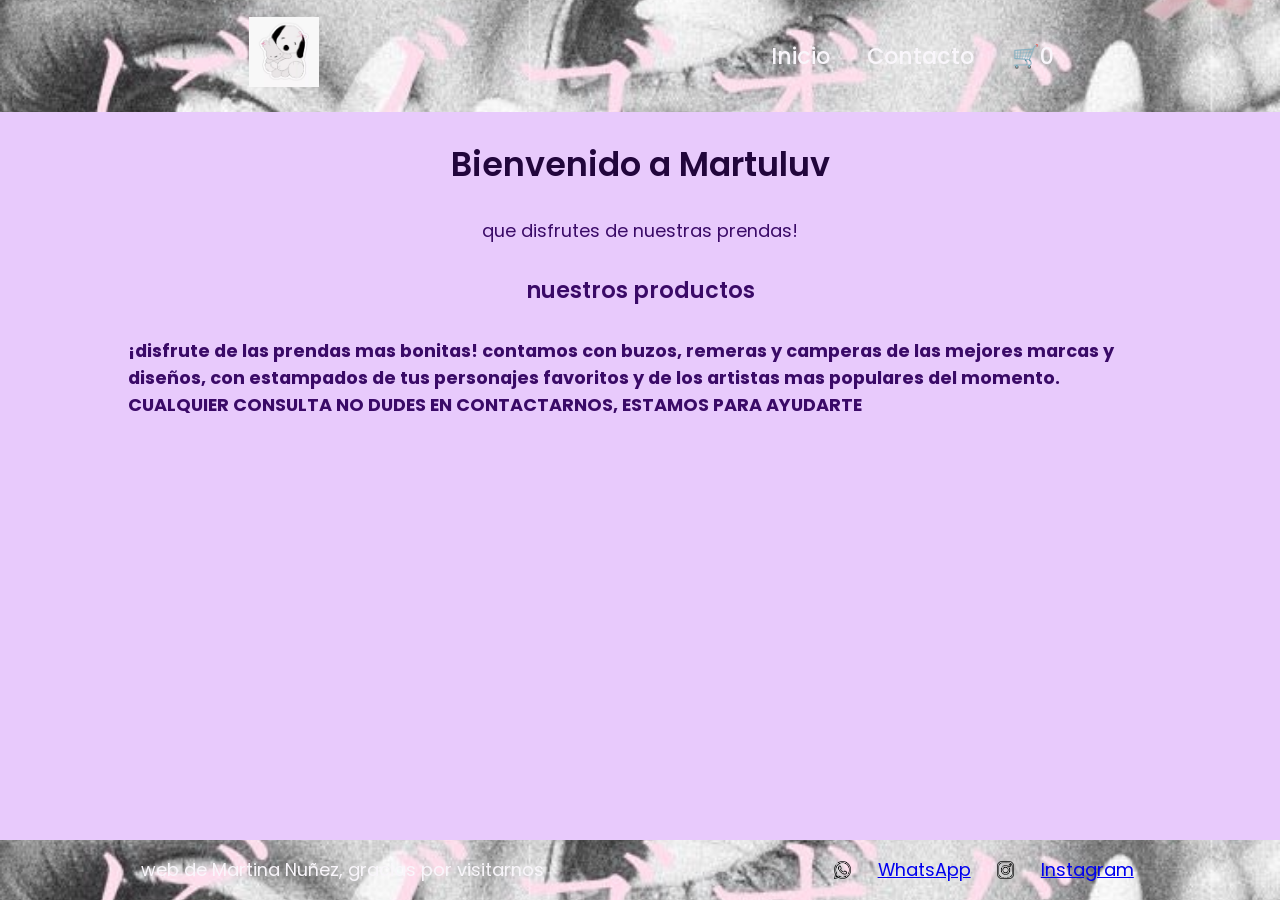
<file: index.html>
<!doctype html>
<html lang="en">
  <head>
    <meta charset="UTF-8" />
    <meta name="viewport" content="width=device-width, initial-scale=1.0" />
    <link
      href="https://fonts.googleapis.com/css2?family=Poppins:ital,wght@0,100;0,400;0,600;0,700;0,800;1,100;1,400;1,600;1,700&display=swap"
      rel="stylesheet"
    />
    <link rel="stylesheet" href="./css/styles.css" />
    <title>martuluv</title>
  </head>
  <body>
    <header>
      <div class="div-logo">
        <a class="logo" href="./index.html">
          <img src="../img/snoopy.jpeg" alt="Logo Snoopy"
        /></a>
      </div>

      <nav class="header-nav">
        <ul>
          <li><a href="./index.html">Inicio </a></li>
          <li>
            <a href="./pages/contacto.html">Contacto</a>
          </li>
          <li>
            <a href="./pages/carrito.html" class="carrito-icono"
              >🛒<span id="contador-carrito">0</span></a
            >
          </li>
        </ul>
      </nav>
    </header>
    <main>
      <h1 class="titulo-home text-secondary">Bienvenido a Martuluv</h1>
      <p>que disfrutes de nuestras prendas!</p>
      <section>
        <h2>nuestros productos</h2>
        <p>
          <strong
            >¡disfrute de las prendas mas bonitas! contamos con buzos, remeras y
            camperas de las mejores marcas y diseños, con estampados de tus
            personajes favoritos y de los artistas mas populares del momento.
            CUALQUIER CONSULTA NO DUDES EN CONTACTARNOS, ESTAMOS PARA AYUDARTE
          </strong>
        </p>

        <div id="contenedor-tarjetas" class="contenedor-tarjetas">
          <!-- Aquí se generarán las tarjetas de productos dinámicamente-->
        </div>
      </section>
    </main>
    <footer>
      <p>web de Martina Nuñez, gracias por visitarnos</p>
      <nav>
        <ul class="iconos-footer">
          <li><img src="/img/whatsapp.png" alt="WhatsApp" /></li>
          <li><a href="http://web.whatsapp.com">WhatsApp</a></li>
          <li><img src="/img/instagram.png" alt="Instagram" /></li>
          <li><a href="http://www.instagram.com">Instagram</a></li>
        </ul>
      </nav>
    </footer>

    <script src="./js/index.js" type="module"></script>
  </body>
</html>
</file>
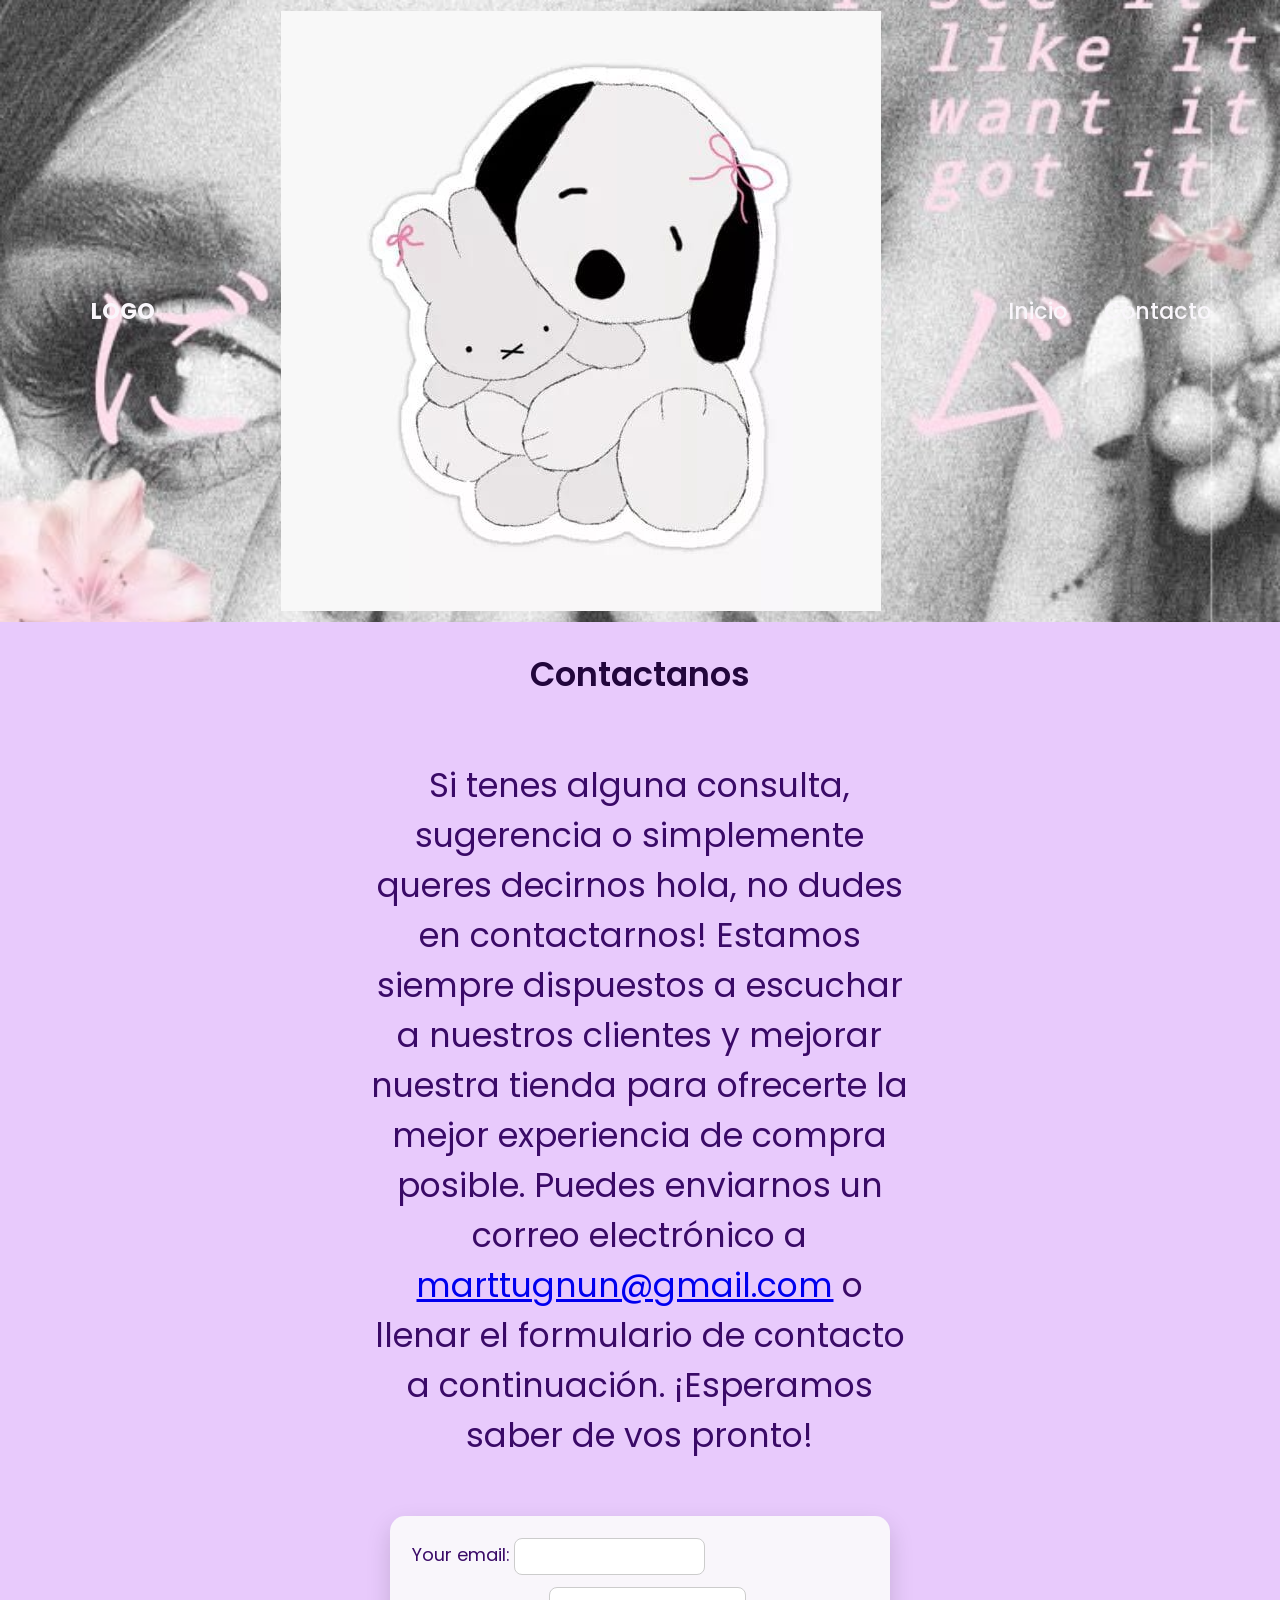
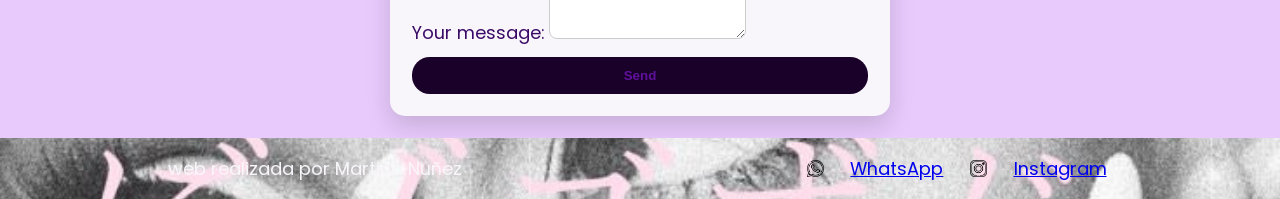
<file: contacto.html>
<!doctype html>
<html lang="en">
  <head>
    <meta charset="UTF-8" />
    <meta name="viewport" content="width=device-width, initial-scale=1.0" />
    <link
      href="https://fonts.googleapis.com/css2?family=Poppins:ital,wght@0,100;0,400;0,600;0,700;0,800;1,100;1,400;1,600;1,700&display=swap"
      rel="stylesheet"
    />
    <link rel="stylesheet" href="./css/styles.css" />
    <title>Martuluv</title>
  </head>
  <body>
    <header>
      <div class="div-logo"><a class="logo" href="./index.html">LOGO</a></div>
      <img src="./img/snoopy.jpeg" alt="logo de snoopy" class="logo-snoopy" />
      <nav class="header-nav">
        <ul>
          <li>
            <a href="./index.html">Inicio</a>
          </li>
          <li>
            <a href="./contacto.html">Contacto</a>
          </li>
        </ul>
      </nav>
    </header>
    <main>
      <h1 class="titulo-contacto text-secondary">Contactanos</h1>
      <p class="parrafo">
        Si tenes alguna consulta, sugerencia o simplemente queres decirnos hola,
        no dudes en contactarnos! Estamos siempre dispuestos a escuchar a
        nuestros clientes y mejorar nuestra tienda para ofrecerte la mejor
        experiencia de compra posible. Puedes enviarnos un correo electrónico a
        <a href="mailto:marttugnun@gmail.com">marttugnun@gmail.com</a> o llenar
        el formulario de contacto a continuación. ¡Esperamos saber de vos
        pronto!
      </p>
      <form class="form-contacto" action="" method="POST">
        <div class="grupo-input">
          <label for="email"> Your email: </label>
          <input id="email" type="email" name="email" />
        </div>
        <div class="grupo-input">
          <label for="mensaje"> Your message: </label>
          <textarea id="mensaje" name="message"></textarea>
        </div>
        <!-- your other form fields go here -->
        <button class="btn bg-secondary text-dark" type="submit">Send</button>
      </form>
    </main>
    <footer>
      <p>web realizada por Martina Nuñez</p>
      <nav>
        <ul class="iconos-footer">
          <li><img src="./img/whatsapp.png" alt="Whatsapp" /></li>
          <li><a href="http://web.whatsapp.com">WhatsApp</a></li>
          <li><img src="./img/instagram.png" alt="Instagram" /></li>
          <li><a href="http://www.instagram.com">Instagram</a></li>
        </ul>
      </nav>
    </footer>
  </body>
</html>
</file>
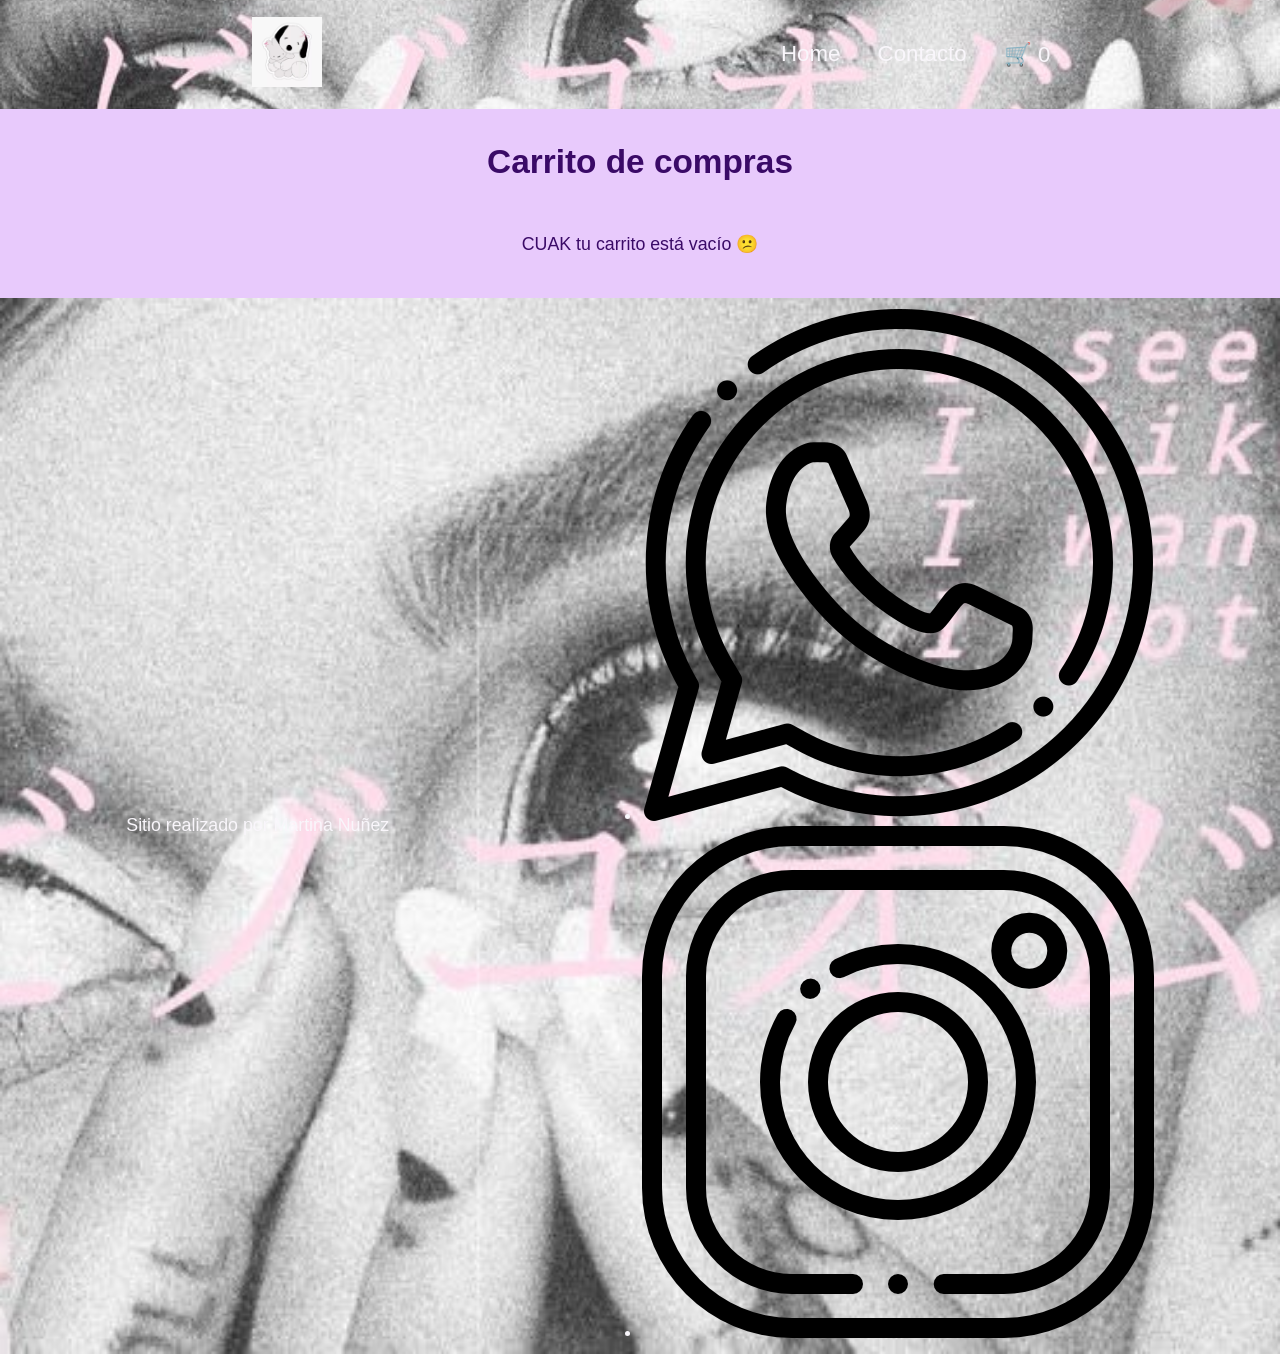
<file: pages/carrito.html>
<!doctype html>
<html lang="es">
  <head>
    <meta charset="UTF-8" />
    <meta name="viewport" content="width=device-width, initial-scale=1.0" />
    <title>tu carrito</title>
    <link rel="stylesheet" href="../css/styles.css" />
  </head>
  <body>
    <header class="header">
      <div class="div-logo">
        <a class="logo" href="../index.html">
          <img src="../img/snoopy.jpeg" alt="Logo Snoopy"
        /></a>
      </div>
      <nav class="header-nav">
        <ul>
          <li>
            <a href="../index.html">Home</a>
          </li>
          <li>
            <a href="./contacto.html">Contacto</a>
          </li>
          <!-- link al carrito, con un ID para el contador -->
          <li>
            <a href="./carrito.html" class="carrito-icono">
              🛒 <span id="contador-carrito">0</span>
            </a>
          </li>
        </ul>
      </nav>
    </header>

    <main>
      <h1>Carrito de compras</h1>
      <section id="contenedor-carrito" class="contenedor-tarjetas">
        <!-- Productos del carrito -->
      </section>

      <div id="acciones-carrito" class="acciones-carrito">
        <!-- Botones de eliminar y finalizar compra se agregan desde JS -->
      </div>

      <section id="resumen-carrito">
        <!-- resumen del carrito -->
      </section>
    </main>
    <footer>
      <p>Sitio realizado por Martina Nuñez</p>
      <nav>
        <ul class="footer-list">
          <li><img src="../img/whatsapp.png" alt="logo de whatsapp" /></li>
          <li><img src="../img/instagram.png" alt="logo de instagram" /></li>
        </ul>
      </nav>
    </footer>

    <!-- agregue type module y enlace al carrito.js -->
    <script type="module" src="../js/carrito.js"></script>
  </body>
</html>
</file>
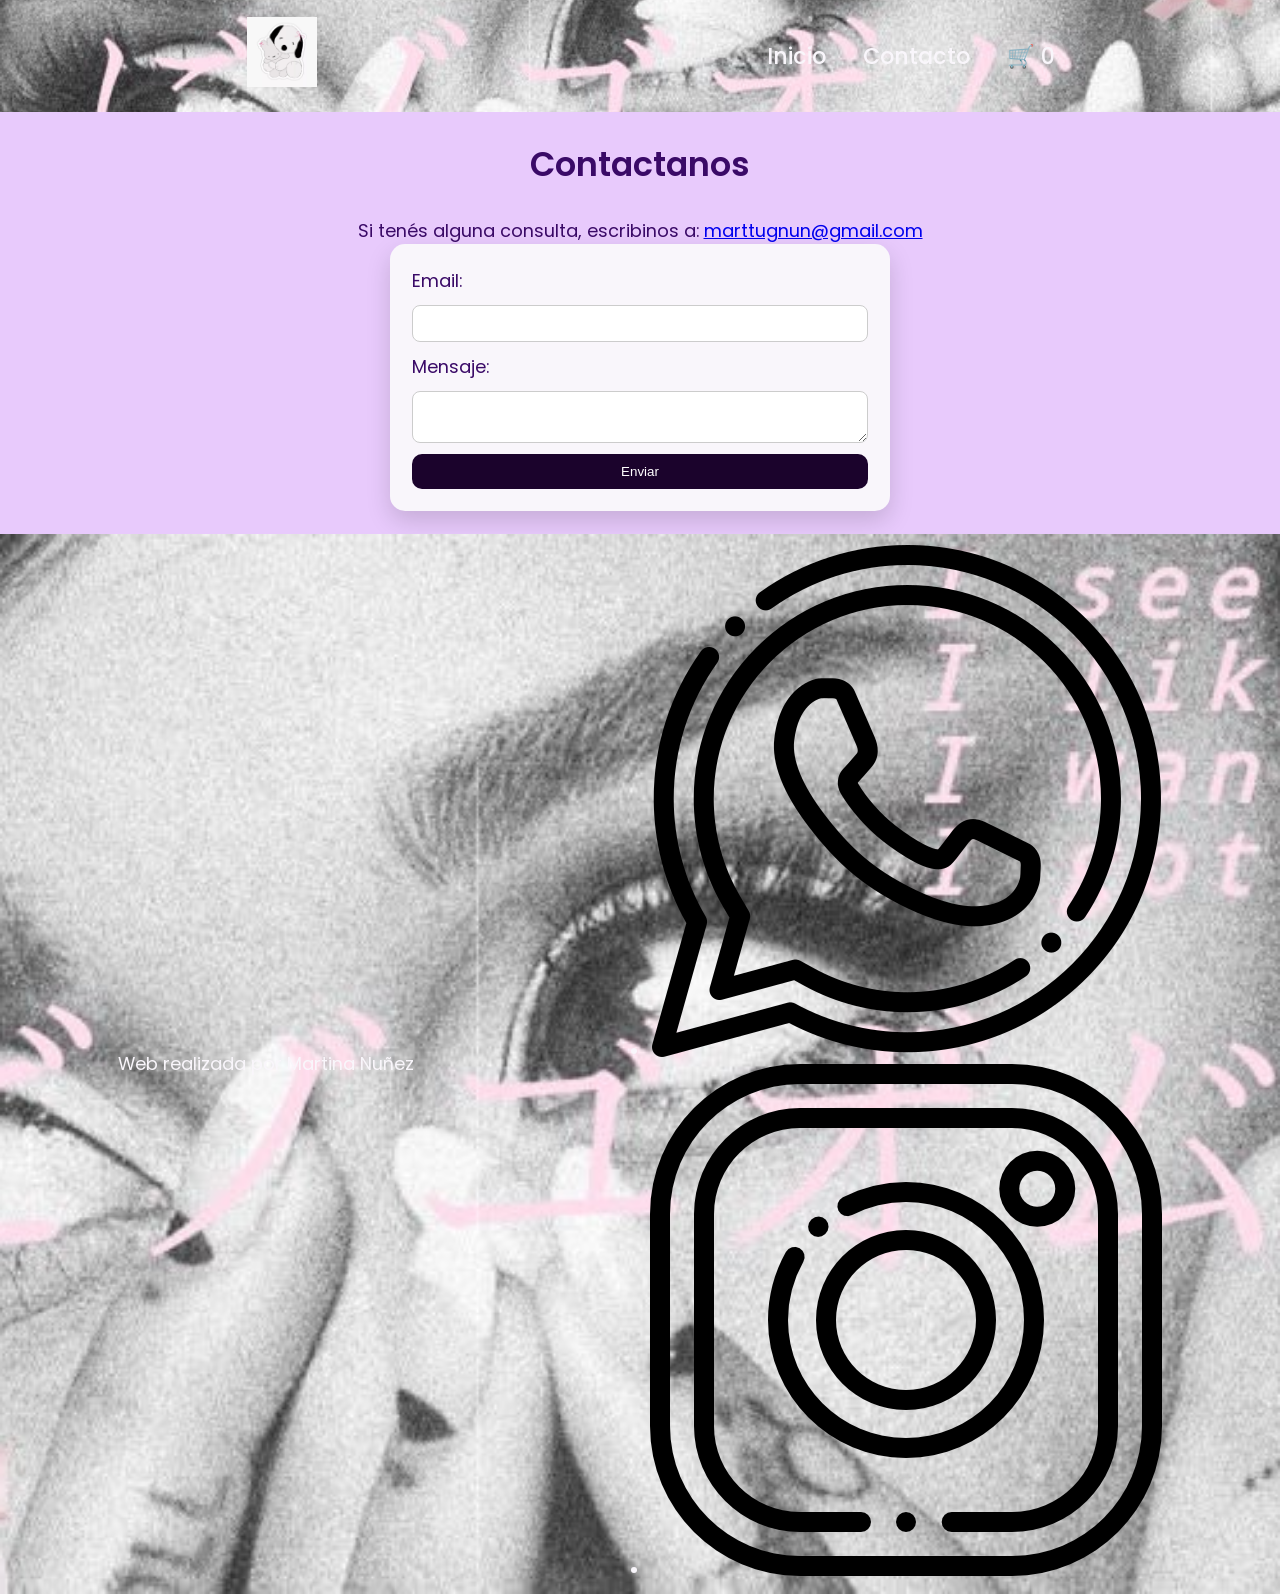
<file: pages/contacto.html>
<!doctype html>
<html lang="es">
  <head>
    <meta charset="UTF-8" />
    <meta name="viewport" content="width=device-width, initial-scale=1.0" />

    <link
      href="https://fonts.googleapis.com/css2?family=Poppins:ital,wght@0,100;0,400;0,600;0,700;0,800&display=swap"
      rel="stylesheet"
    />

    <link rel="stylesheet" href="../css/styles.css" />

    <title>Martuluv - Comunicate con nosotros</title>
  </head>

  <body>
    <header>
      <div class="div-logo">
        <a class="logo" href="../index.html">
          <img src="../img/snoopy.jpeg" alt="Logo Snoopy" />
        </a>
      </div>

      <nav class="header-nav">
        <ul>
          <li><a href="../index.html">Inicio</a></li>
          <li><a href="./contacto.html">Contacto</a></li>
          <li>
            <a href="carrito.html" class="carrito-icono">
              🛒 <span id="contador-carrito">0</span>
            </a>
          </li>
        </ul>
      </nav>
    </header>

    <main>
      <h1>Contactanos</h1>

      <p>
        Si tenés alguna consulta, escribinos a:
        <a href="mailto:marttugnun@gmail.com">marttugnun@gmail.com</a>
      </p>

      <form id="form-contacto">
        <label>Email:</label>
        <input type="email" />

        <label>Mensaje:</label>
        <textarea></textarea>

        <button type="submit">Enviar</button>
      </form>
    </main>

    <footer>
      <p>Web realizada por Martina Nuñez</p>

      <ul>
        <li><img src="../img/whatsapp.png" alt="whatsapp" /></li>
        <li><img src="../img/instagram.png" alt="instagram" /></li>
      </ul>
    </footer>

    <script type="module" src="../js/contacto.js"></script>
  </body>
</html>
</file>
<file: css/styles.css>
* {
  margin: 0;
  padding: 0;
  box-sizing: border-box;
}
html {
  font-size: 69.5%;
}
body {
  font-family: "Poppins", sans-serif;
  font-size: 1.6rem;
  background-color: #e8cafc;
  color: rgb(58, 10, 103);

  display: flex;
  flex-direction: column;
  height: 100vh;
}

main {
  width: 80%;
  margin: auto;
  padding-bottom: 2rem;
  flex: 1;

  display: flex;
  flex-direction: column;
  align-items: center;
}
h1 {
  font-size: 3rem;
  font-weight: 600;
  line-height: 1.15;
  margin: 3rem 0;
}

h2 {
  font-size: 2rem;
  font-weight: 600;
  line-height: 1.15;
  text-align: center;
  margin: 3rem 0;
}

.btn {
  background-color: #1b032c;
  color: #efeef4;
  padding: 1rem 1rem;
  font-weight: bold;
  border: none;
  border-radius: 1.6rem;
  cursor: pointer;
}

footer,
header {
  background-image: url("../img/ariana.jpeg");
  background-size: cover;
  background-position: center;
  background-repeat: no-repeat;

  color: #f9f6fb;
  padding: 1rem 0;

  display: flex;
  justify-content: space-around;
  align-items: center;

  position: relative;
}

.div-logo {
  display: flex;
  align-items: center;
  margin-left: 2rem;
  font-weight: bold;
}
.logo,
.header-nav ul li a {
  font-size: 2rem;
  text-decoration: none;
  color: inherit;
  display: inline-block;
  padding: 0.5rem 1rem;
}
.header-nav ul {
  list-style: none;
  display: flex;
  gap: 2rem;
}

.iconos-footer li {
  padding: 0.5rem;
  width: 50%;
  height: auto;
}
.iconos-footer img {
  width: 28px;
  height: 28px;
  object-fit: contain;
  padding: 0.3rem;
  transition: transform 0.2s ease;
}

.iconos-footer img:hover {
  transform: scale(1.2);
}
.contenedor-iconos {
  text-align: center;
  padding: 20px;
}
.iconos {
  margin: 15px;
}
/* -------------------------------------------------------------------------- */
/*                                   COLORES                                  */
/* -------------------------------------------------------------------------- */
.bg-primary {
  background-color: #1b032c;
}
.bg-secondary {
  background-color: #1a012a;
}
.text-light {
  color: #1b032c;
}
.text-dark {
  color: #60119c;
}
.text-secondary {
  color: #22063c;
}

/* -------------------------------------------------------------------------- */
/*                                    home                                    */
/* -------------------------------------------------------------------------- */
.parrafo {
  width: 60%;
  text-align: center;
  font-size: 3rem;
  margin-bottom: 2rem;
  padding: 3rem;
}

.contenedor-tarjetas {
  display: grid;
  grid-template-columns: repeat(auto-fit, minmax(220px, 1fr));
  gap: 20px;
  padding: 20px;
  align-items: stretch;
}

.card {
  background-color: #f9f6fb;
  color: #23073d;

  width: 100%;

  border-radius: 1rem;
  overflow: hidden;

  display: flex;
  flex-direction: column;
  align-items: center;
  gap: 1rem;

  padding-bottom: 2rem;

  box-shadow: #23073d 0px 10px 20px -10px;

  transition:
    transform 0.3s ease,
    box-shadow 0.3s ease;
}
.card img {
  width: 100%;
  height: 220px;
  object-fit: cover;
}
/* -------------------------------------------------------------------------- */
/*                                  CONTACTO                                  */
/* -------------------------------------------------------------------------- */

form {
  background-color: #f9f6fb;
  padding: 2rem;
  border-radius: 15px;
  box-shadow: 0 10px 25px rgba(0, 0, 0, 0.15);
  display: flex;
  flex-direction: column;
  gap: 1rem;
  width: 100%;
  max-width: 500px;
}

input,
textarea {
  padding: 10px;
  border: 1px solid #ccc;
  border-radius: 8px;
}

button {
  background-color: #1b032c;
  color: white;
  padding: 10px;
  border: none;
  border-radius: 10px;
}
/* -------------------------------------------------------------------------- */
/*                                 MEDIA QUERI                                */
/* -------------------------------------------------------------------------- */
@media (max-width: 768px) {
  header,
  footer {
    flex-direction: column;
    gap: 1rem;
  }
}

/* ===== EFECTO ZOOM PRODUCTOS ===== */

.card {
  transition:
    transform 0.3s ease,
    box-shadow 0.3s ease;
  cursor: pointer;
  border-radius: 10px;
  overflow: hidden;
}

.card:hover {
  transform: translateY(-8px) scale(1.04);
  box-shadow: 0 15px 30px rgba(0, 0, 0, 0.2);
}

.card img {
  transition: transform 0.3s ease;
}

.card:hover img {
  transform: scale(1.08);
}

.header-nav ul {
  display: flex;
  gap: 15px;
  list-style: none;
  padding: 0;
  margin: 0;
}

.header-nav a {
  color: #f9f6fb;
  text-decoration: none;
  padding: 8px 14px;
  border-radius: 25px;
  transition: all 0.3s ease;
  font-weight: 500;
}

/* hover tipo botón */
.header-nav a:hover {
  background-color: #ffffff;
  color: #1b032c;
  transform: translateY(-2px);
  box-shadow: 0 5px 15px rgba(0, 0, 0, 0.2);
}

/* efecto carrito un poquito más destacado */
.carrito-icono {
  background-color: rgba(255, 255, 255, 0.15);
}

/* ===== ICONOS ESTÁNDAR ===== */

.iconos-footer {
  display: flex;
  gap: 12px;
  align-items: center;
  list-style: none;
  padding: 0;
  margin: 0;
}

.iconos-footer img {
  width: 24px;
  height: 24px;
  object-fit: contain;
  display: block;
  transition: transform 0.2s ease;
}

.iconos-footer img:hover {
  transform: scale(1.2);
}
.toast {
  position: fixed;
  bottom: 20px;
  right: 20px;
  background-color: #1b032c;
  color: #fff;
  padding: 12px 20px;
  border-radius: 10px;
  box-shadow: 0 10px 20px rgba(0, 0, 0, 0.2);
  opacity: 0;
  transform: translateY(20px);
  transition: all 0.3s ease;
  z-index: 9999;
}

.toast.show {
  opacity: 1;
  transform: translateY(0);
}
.toast {
  position: fixed;
  bottom: 20px;
  right: 20px;
  background-color: #1b032c;
  color: white;
  padding: 12px 18px;
  border-radius: 10px;
  box-shadow: 0 10px 20px rgba(0, 0, 0, 0.2);
  opacity: 0;
  transform: translateY(20px);
  transition: all 0.3s ease;
  z-index: 9999;
}

.toast.show {
  opacity: 1;
  transform: translateY(0);
}
/* logo */
.logo img {
  width: 70px;
  height: auto;
  object-fit: contain;
}
</file>
